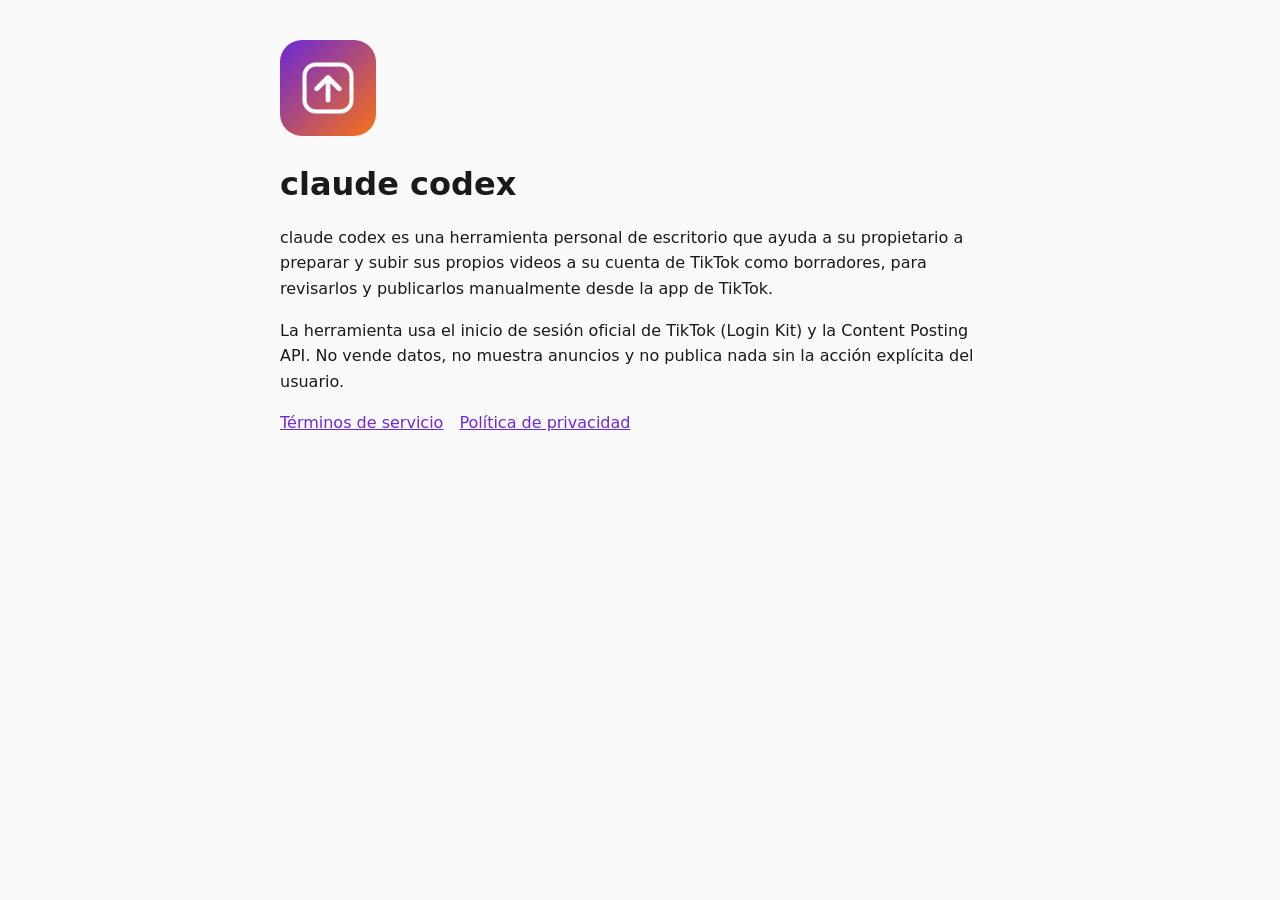
<file: index.html>
<!doctype html><html lang="es"><head><meta charset="utf-8"><meta name="viewport" content="width=device-width,initial-scale=1">
<title>claude codex</title><link rel="stylesheet" href="style.css"></head><body><main>
<img class="logo" src="icon.png" alt="">
<h1>claude codex</h1>
<p>claude codex es una herramienta personal de escritorio que ayuda a su propietario a preparar y subir sus propios videos a su cuenta de TikTok como borradores, para revisarlos y publicarlos manualmente desde la app de TikTok.</p>
<p>La herramienta usa el inicio de sesión oficial de TikTok (Login Kit) y la Content Posting API. No vende datos, no muestra anuncios y no publica nada sin la acción explícita del usuario.</p>
<nav><a href="terms.html">Términos de servicio</a><a href="privacy.html">Política de privacidad</a></nav>
</main></body></html>
</file>
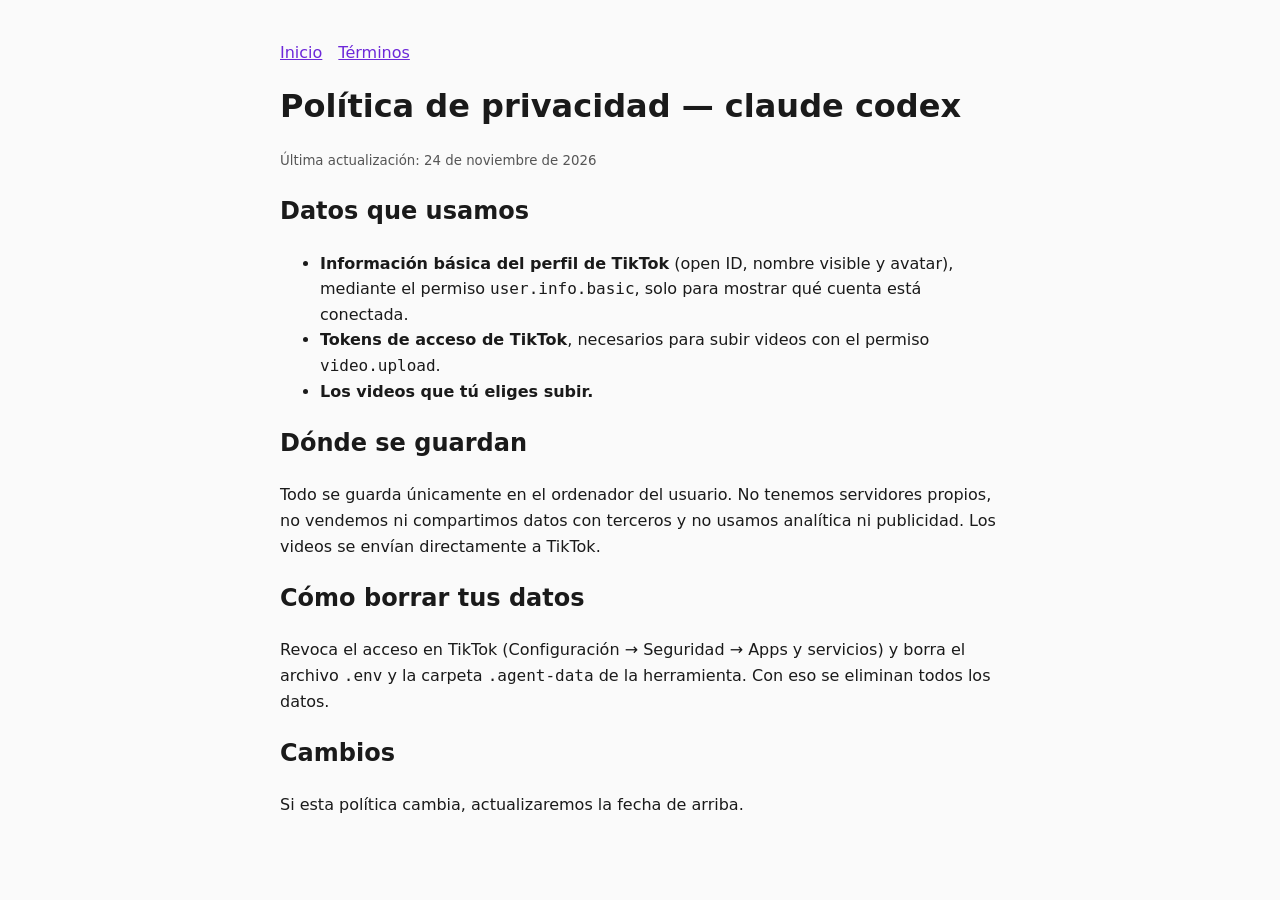
<file: privacy.html>
<!doctype html><html lang="es"><head><meta charset="utf-8"><meta name="viewport" content="width=device-width,initial-scale=1">
<title>Política de privacidad</title><link rel="stylesheet" href="style.css"></head><body><main>
<nav><a href="index.html">Inicio</a><a href="terms.html">Términos</a></nav>
<h1>Política de privacidad — claude codex</h1>
<small>Última actualización: 24 de noviembre de 2026</small>
<h2>Datos que usamos</h2>
<ul>
<li><b>Información básica del perfil de TikTok</b> (open ID, nombre visible y avatar), mediante el permiso <code>user.info.basic</code>, solo para mostrar qué cuenta está conectada.</li>
<li><b>Tokens de acceso de TikTok</b>, necesarios para subir videos con el permiso <code>video.upload</code>.</li>
<li><b>Los videos que tú eliges subir.</b></li>
</ul>
<h2>Dónde se guardan</h2>
<p>Todo se guarda únicamente en el ordenador del usuario. No tenemos servidores propios, no vendemos ni compartimos datos con terceros y no usamos analítica ni publicidad. Los videos se envían directamente a TikTok.</p>
<h2>Cómo borrar tus datos</h2>
<p>Revoca el acceso en TikTok (Configuración → Seguridad → Apps y servicios) y borra el archivo <code>.env</code> y la carpeta <code>.agent-data</code> de la herramienta. Con eso se eliminan todos los datos.</p>
<h2>Cambios</h2>
<p>Si esta política cambia, actualizaremos la fecha de arriba.</p>
</main></body></html>
</file>
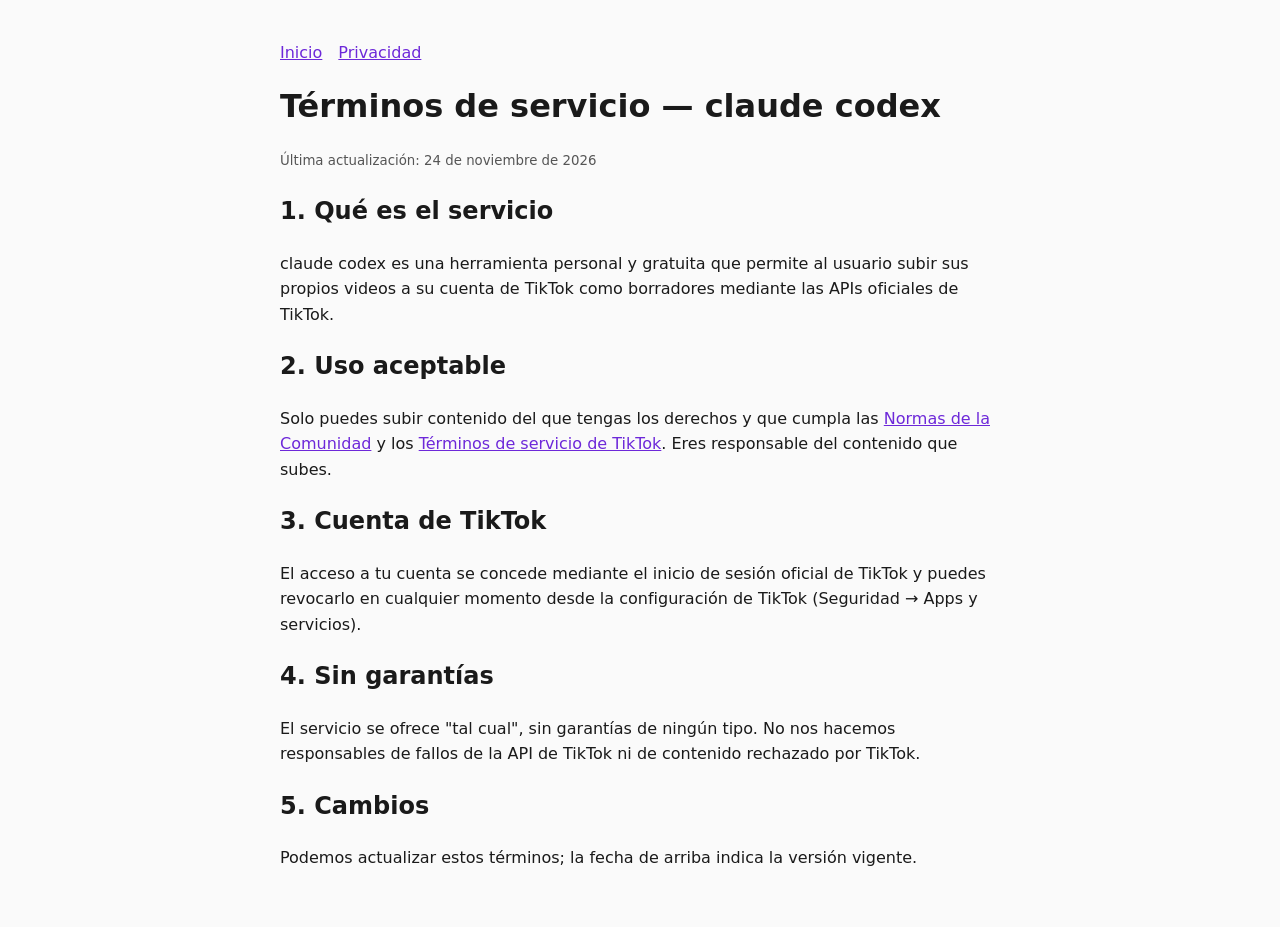
<file: terms.html>
<!doctype html><html lang="es"><head><meta charset="utf-8"><meta name="viewport" content="width=device-width,initial-scale=1">
<title>Términos de servicio</title><link rel="stylesheet" href="style.css"></head><body><main>
<nav><a href="index.html">Inicio</a><a href="privacy.html">Privacidad</a></nav>
<h1>Términos de servicio — claude codex</h1>
<small>Última actualización: 24 de noviembre de 2026</small>
<h2>1. Qué es el servicio</h2>
<p>claude codex es una herramienta personal y gratuita que permite al usuario subir sus propios videos a su cuenta de TikTok como borradores mediante las APIs oficiales de TikTok.</p>
<h2>2. Uso aceptable</h2>
<p>Solo puedes subir contenido del que tengas los derechos y que cumpla las <a href="https://www.tiktok.com/community-guidelines">Normas de la Comunidad</a> y los <a href="https://www.tiktok.com/legal/terms-of-service">Términos de servicio de TikTok</a>. Eres responsable del contenido que subes.</p>
<h2>3. Cuenta de TikTok</h2>
<p>El acceso a tu cuenta se concede mediante el inicio de sesión oficial de TikTok y puedes revocarlo en cualquier momento desde la configuración de TikTok (Seguridad → Apps y servicios).</p>
<h2>4. Sin garantías</h2>
<p>El servicio se ofrece "tal cual", sin garantías de ningún tipo. No nos hacemos responsables de fallos de la API de TikTok ni de contenido rechazado por TikTok.</p>
<h2>5. Cambios</h2>
<p>Podemos actualizar estos términos; la fecha de arriba indica la versión vigente.</p>
</main></body></html>
</file>
<file: style.css>
:root{--bg:#fafafa;--fg:#1a1a1a;--muted:#555;--accent:#6D28D9}
@media (prefers-color-scheme:dark){:root{--bg:#121212;--fg:#eee;--muted:#aaa;--accent:#a78bfa}}
body{margin:0;background:var(--bg);color:var(--fg);font:16px/1.6 -apple-system,system-ui,sans-serif}
main{max-width:720px;margin:0 auto;padding:40px 16px}
h1{line-height:1.2}a{color:var(--accent)}nav a{margin-right:16px}small{color:var(--muted)}
img.logo{width:96px;height:96px;border-radius:22px}
</file>
